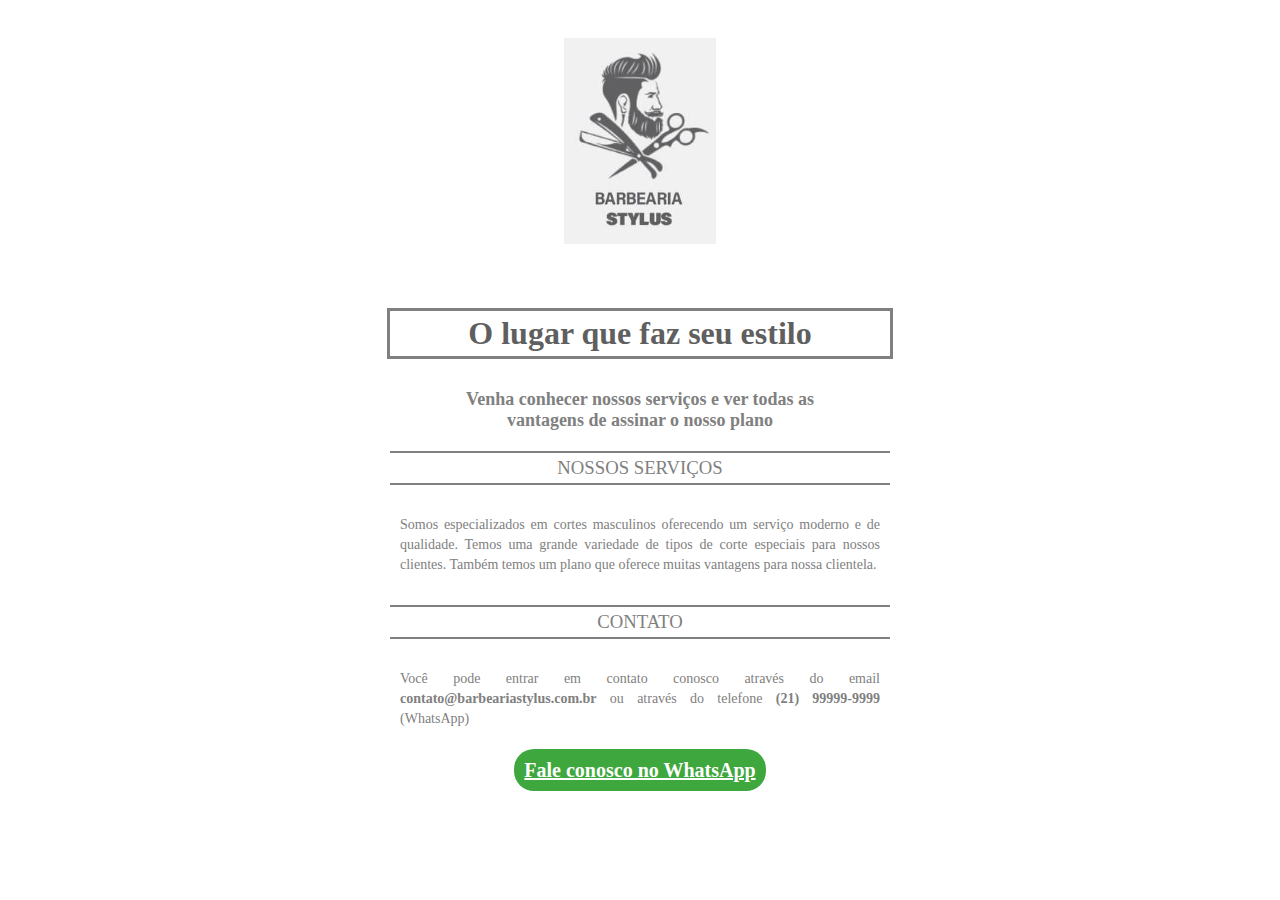
<file: Barbearia/index.html>
<!DOCTYPE html>
<html lang="pt-br">
<head>
    <meta charset="UTF-8">
    <meta name="viewport" content="width=device-width, initial-scale=1.0">
    <meta name="description" content="Venha conferir o nosso serviço">
    <link rel="stylesheet" href="css/style.css">
    <title>Barbearia Stylus</title>
</head>
<body>
    <div>
        <img src="/Barbearia/assets/logotipo.jpg" alt="barbershop" title="barbershop">
        <h1>O lugar que faz seu estilo</h1>
        <h2>Venha conhecer nossos serviços e ver todas as vantagens de assinar o nosso plano</h2>
    </div>
    <div>
        <h3>NOSSOS SERVIÇOS</h3>
        <p>Somos especializados em cortes masculinos oferecendo um serviço moderno e de qualidade. Temos uma grande variedade de tipos de corte especiais para nossos clientes. Também temos um plano que oferece muitas vantagens para nossa clientela.</p>
    </div>
    <div>
        <h3>CONTATO</h3>
        <p>Você pode entrar em contato conosco através do email <span>contato@barbeariastylus.com.br</span> ou através do telefone<span> (21) 99999-9999</span> (WhatsApp)</p>
        <a href="https://api.whatsapp.com/send?phone=999999999&text=Send20%a20%quote" target="_blank">Fale conosco no WhatsApp</a>
    </div>
</body>
</html>
</file>
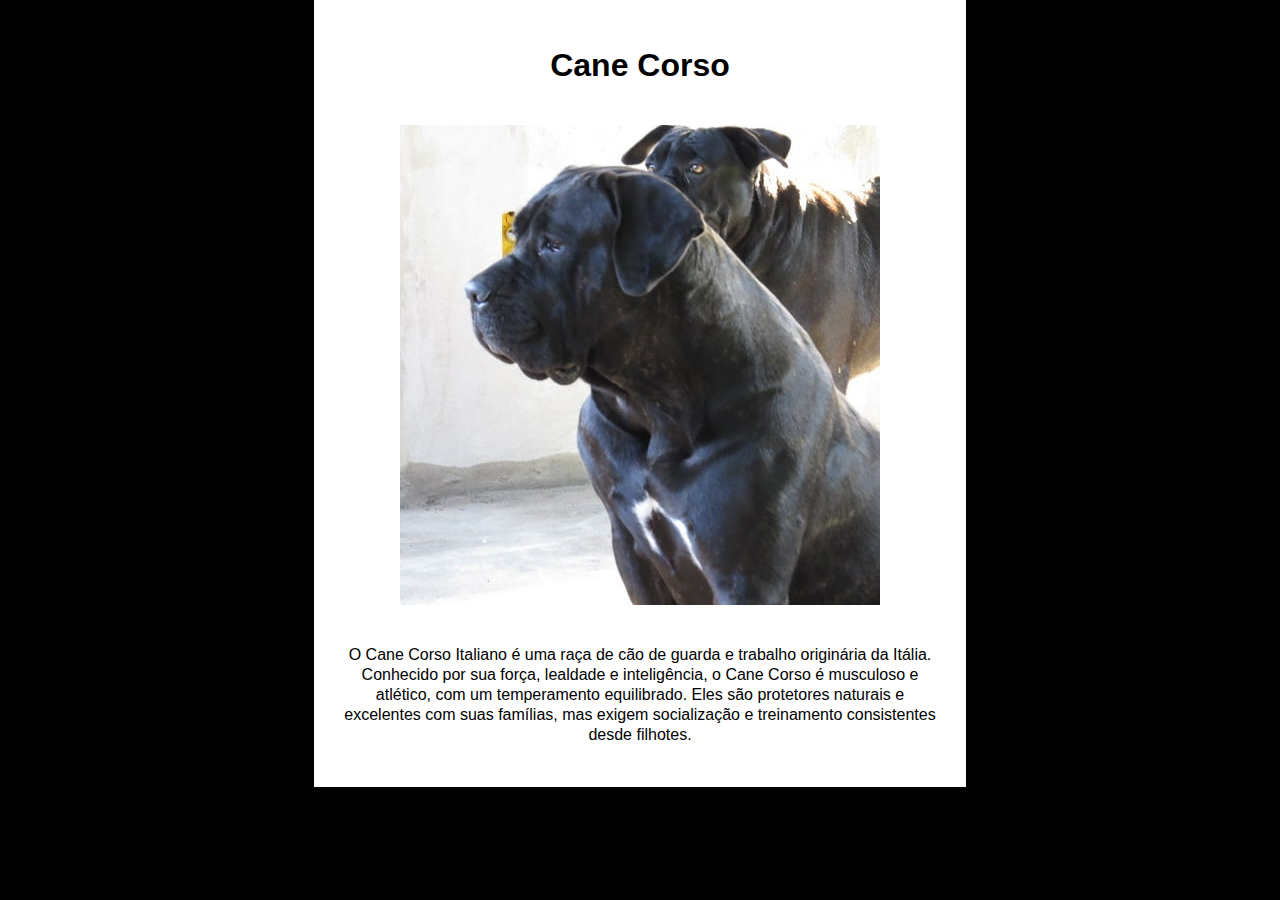
<file: Cachorro/index.html>
<!DOCTYPE html>
<html lang="br">
    <head>
        <meta charset="UTF-8">
        <meta name="viewport" content="width=device-width, initial-scale=1.0">
        <link rel="stylesheet" href="css/style.css">
        <title>Dog</title>
    </head>

    <body>
        <div>
            <h1>Cane Corso</h1>
            <img src="assets/70278676_2254402331330560_2665597553055105024_n.jpg" alt="">
            <p>O Cane Corso Italiano é uma raça de cão de guarda e trabalho originária da Itália. <br>Conhecido por sua força, lealdade e inteligência, o Cane Corso é musculoso e atlético, com um temperamento equilibrado. Eles são protetores naturais e excelentes com suas famílias, mas exigem socialização e treinamento consistentes desde filhotes.</p>
        </div>
    </body>
</html>
</file>
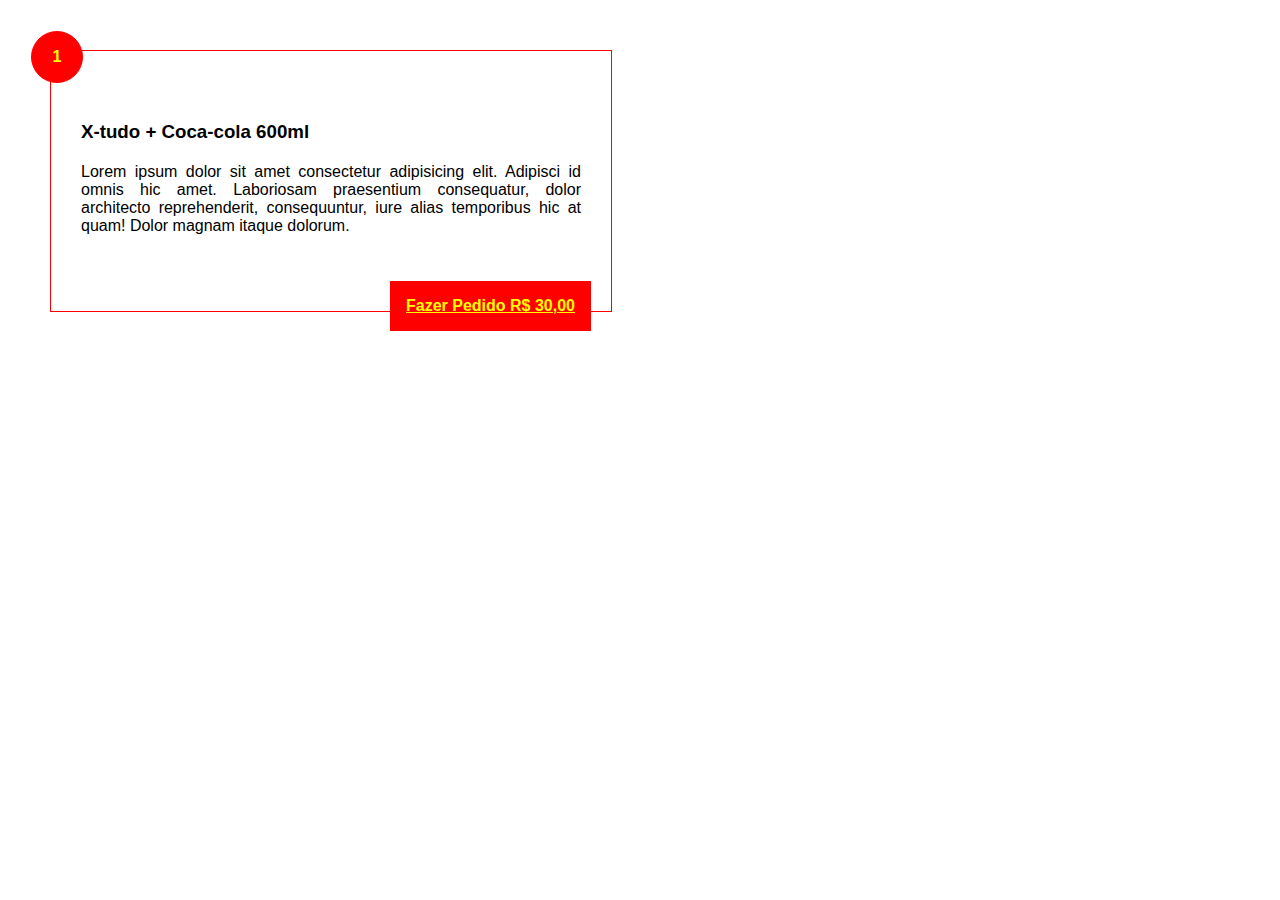
<file: Cardapio/index.html>
<!DOCTYPE html>
<html lang="en">
<head>
    <meta charset="UTF-8">
    <meta name="viewport" content="width=device-width, initial-scale=1.0">
    <link rel="stylesheet" href="css/style.css">
    <title>Document</title>
</head>
<body>
   <div class="container">
    <p class="numero">1</p>
    <h3>X-tudo + Coca-cola 600ml</h3>
    <p class="texto">Lorem ipsum dolor sit amet consectetur adipisicing elit. Adipisci id omnis hic amet. Laboriosam praesentium consequatur, dolor architecto reprehenderit, consequuntur, iure alias temporibus hic at quam! Dolor magnam itaque dolorum.</p>
    <a class="link" href="">Fazer Pedido R$ 30,00</a>
   </div> 
</body>
</html>
</file>
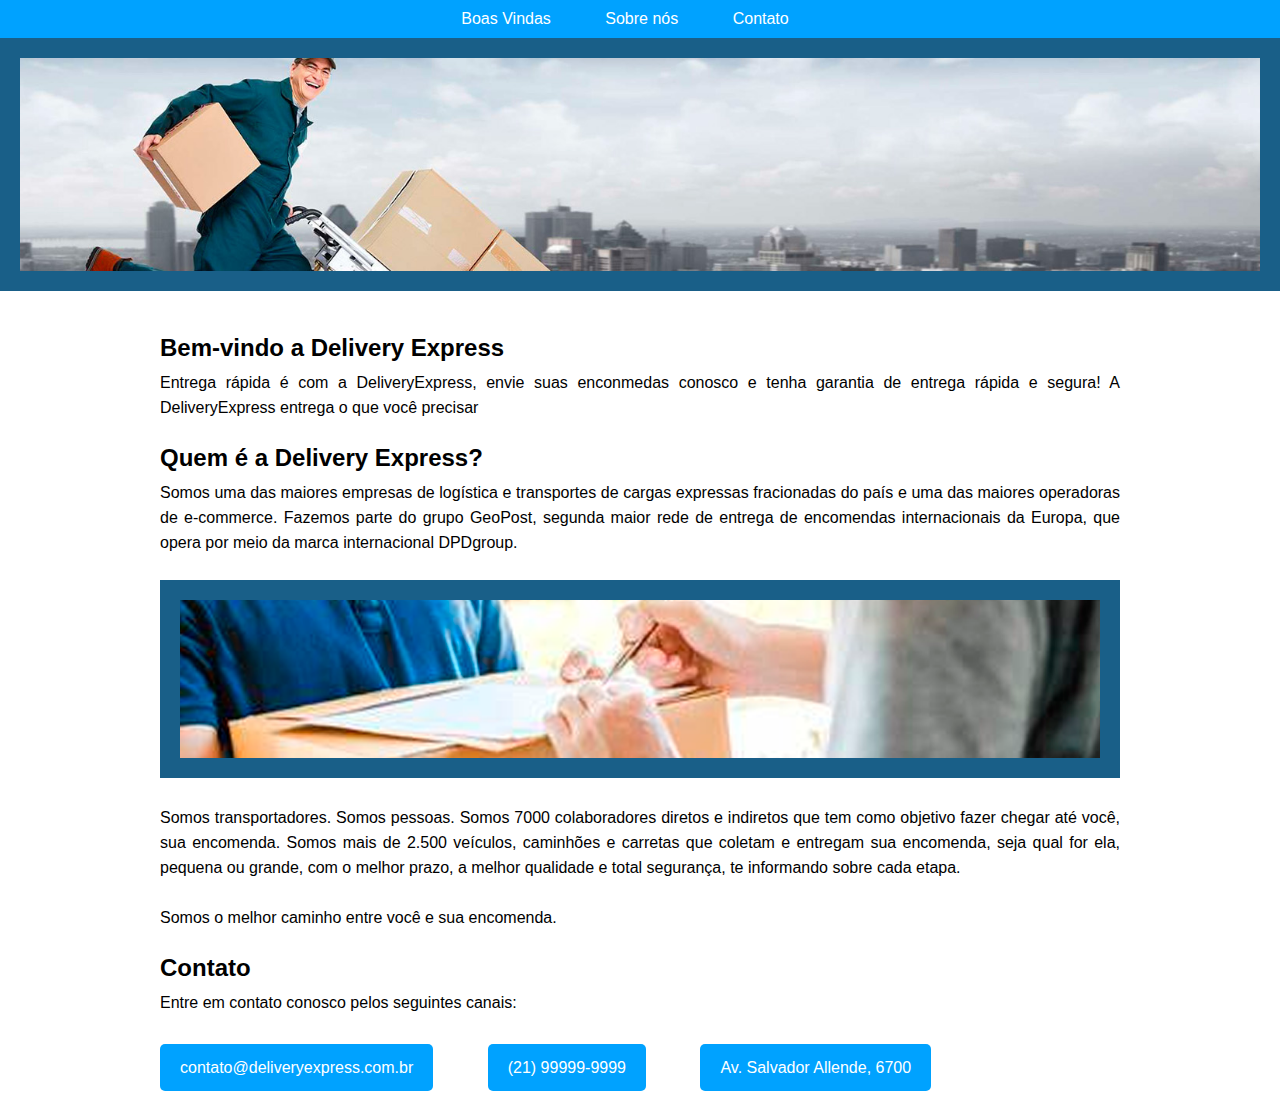
<file: Delivery/index.html>
<!DOCTYPE html>
<html lang="pt-br">

    <head>
        <meta charset="UTF-8">
        <meta name="viewport" content="width=device-width, initial-scale=1.0">
        <link rel="stylesheet" href="css/style.css">
        <title>Entregas</title>
    </head>

    <body>
        <div class="container">
            <div class="menu">
                <ul>
                    <li>
                        <a href="#boasVindas">Boas Vindas</a>
                    </li>

                    <li>
                        <a href="#sobre">Sobre nós</a>
                    </li>

                    <li>
                        <a href="#contato">Contato</a>
                    </li>
                </ul>
            </div>

            <img class="primeiraImg" src="assets/home.jpg" alt="">

            <div class="containerDois">
                <div id="boasVindas">
                    <h2>Bem-vindo a Delivery Express</h2>
                    <p>Entrega rápida é com a DeliveryExpress, envie suas enconmedas conosco e tenha garantia de entrega rápida e segura! A DeliveryExpress entrega o que você precisar</p>
                </div>

                <div id="sobre">
                    <h2>Quem é a Delivery Express?</h2>
                    <p>Somos uma das maiores empresas de logística e transportes de cargas expressas fracionadas do país e uma das maiores operadoras de e-commerce. Fazemos parte do grupo GeoPost, segunda maior rede de entrega de encomendas internacionais da Europa, que opera por meio da marca internacional DPDgroup.</p>
                    <img class="segundaImg" src="assets/1.png" alt="">
                    <p>Somos transportadores. Somos pessoas. Somos 7000 colaboradores diretos e indiretos que tem como objetivo fazer chegar até você, sua encomenda. Somos mais de 2.500 veículos, caminhões e carretas que coletam e entregam sua encomenda, seja qual for ela, pequena ou grande, com o melhor prazo, a melhor qualidade e total segurança, te informando sobre cada etapa.</p>
                    <p>Somos o melhor caminho entre você e sua encomenda.</p>
                </div>

                <div id="contato">
                    <h2>Contato</h2>
                    <p class="ultimoParagrafo">Entre em contato conosco pelos seguintes canais:</p>
                    <ul>
                        <li>
                            <a class="botao" href="mailto: contato@deliveryexpress.com.br">contato@deliveryexpress.com.br</a>
                        </li>

                        <li>
                            <a class="botao" href="tel:+5521999999999">(21) 99999-9999</a>
                        </li>

                        <li>
                            <a class="botao" href="https://www.google.com/maps/place/Transcommerce+%2FJadLog+servi%C3%A7o+de+entregas+r%C3%A1pidas/@-22.8914995,-43.6054397,11z/data=!4m9!1m2!2m1!1sjadlog!3m5!1s0x9bdce63e40dcd9:0x52cd0b9ce71973a2!8m2!3d-23.0053998!4d-43.4365075!15sCgZqYWRsb2ciA4gBAVoIIgZqYWRsb2eSAR10cmFuc3BvcnRhdGlvbl9lc2NvcnRfc2VydmljZQ">Av. Salvador Allende, 6700</a>
                        </li>
                    </ul>
                </div>
            </div>    
        </div>
    </body>
</html>
</file>
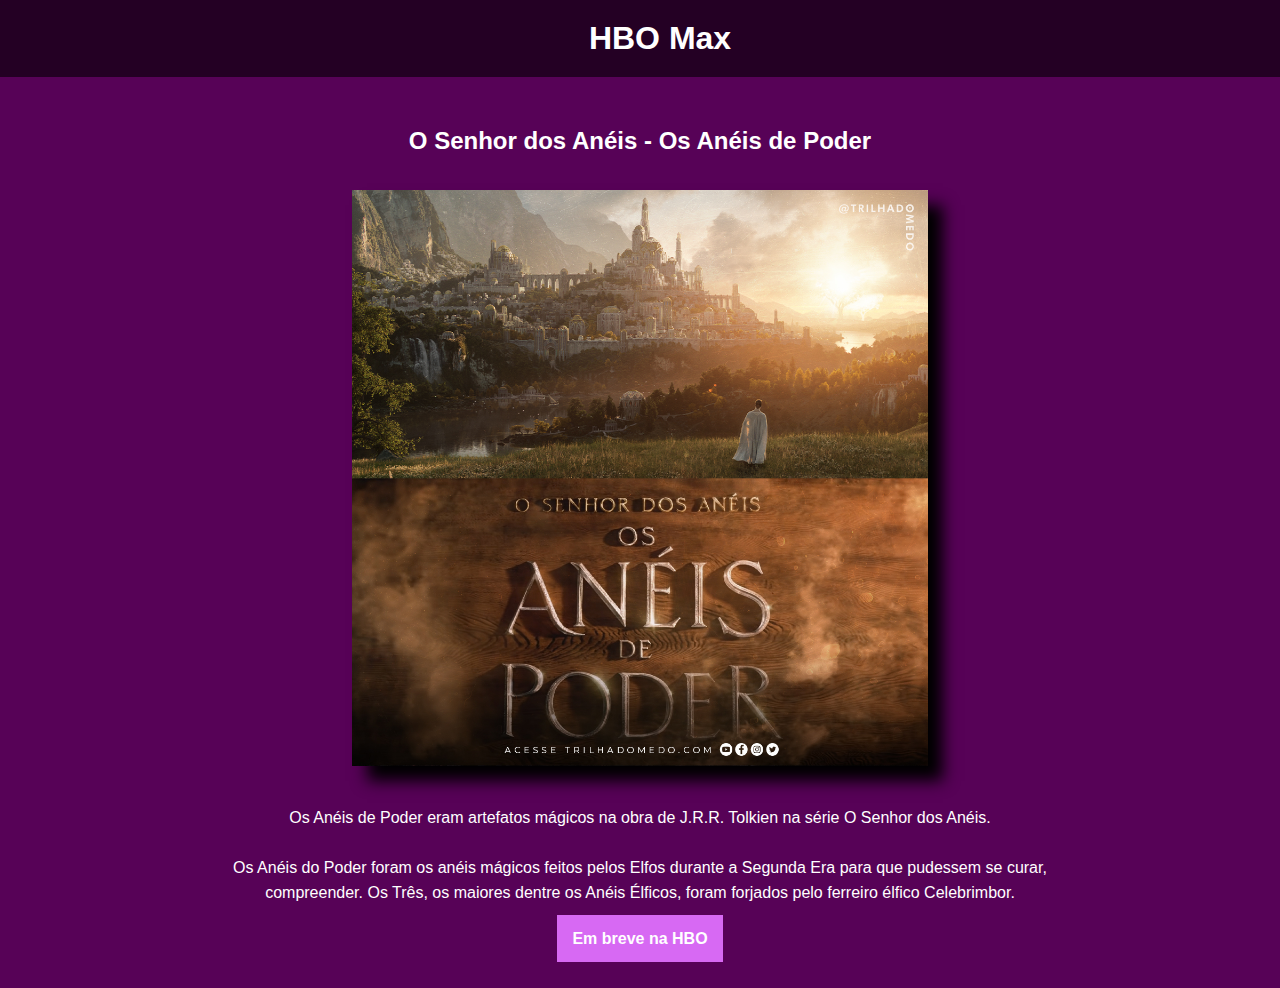
<file: Filme_Senhor_dos_Aneis/index.html>
<!DOCTYPE html>
<html lang="pt-br">
<head>
    <meta charset="UTF-8">
    <meta name="viewport" content="width=device-width, initial-scale=1.0">
    <link rel="stylesheet" href="css/style.css">
    <title>Filme: Senhor dos Anéis</title>
    <meta name="description" content="Página sobre o filme O Senhor dos Anéis - Os Anéis de Poder, disponível em breve na HBO Max.">
    <meta name="keywords" content="Senhor dos Anéis, Anéis de Poder, HBO Max, filme, J.R.R. Tolkien">
</head>
<body>
    <div class="container">
        <header>
            <h1>HBO Max</h1>
        </header>
        <div class="conteudo">
            <h2>O Senhor dos Anéis - Os Anéis de Poder</h2>
            <img src="assets/capa.jpg" alt="Capa do filme O Senhor dos Anéis - Os Anéis de Poder">
            <p>Os Anéis de Poder eram artefatos mágicos na obra de J.R.R. Tolkien na série O Senhor dos Anéis.</p>
            <p>Os Anéis do Poder foram os anéis mágicos feitos pelos Elfos durante a Segunda Era para que pudessem se curar, 
            <br>compreender. Os Três, os maiores dentre os Anéis Élficos, foram forjados pelo ferreiro élfico Celebrimbor.</p>
            <span>Em breve na HBO</span>
        </div>
    </div>
</body>
</html>
</file>
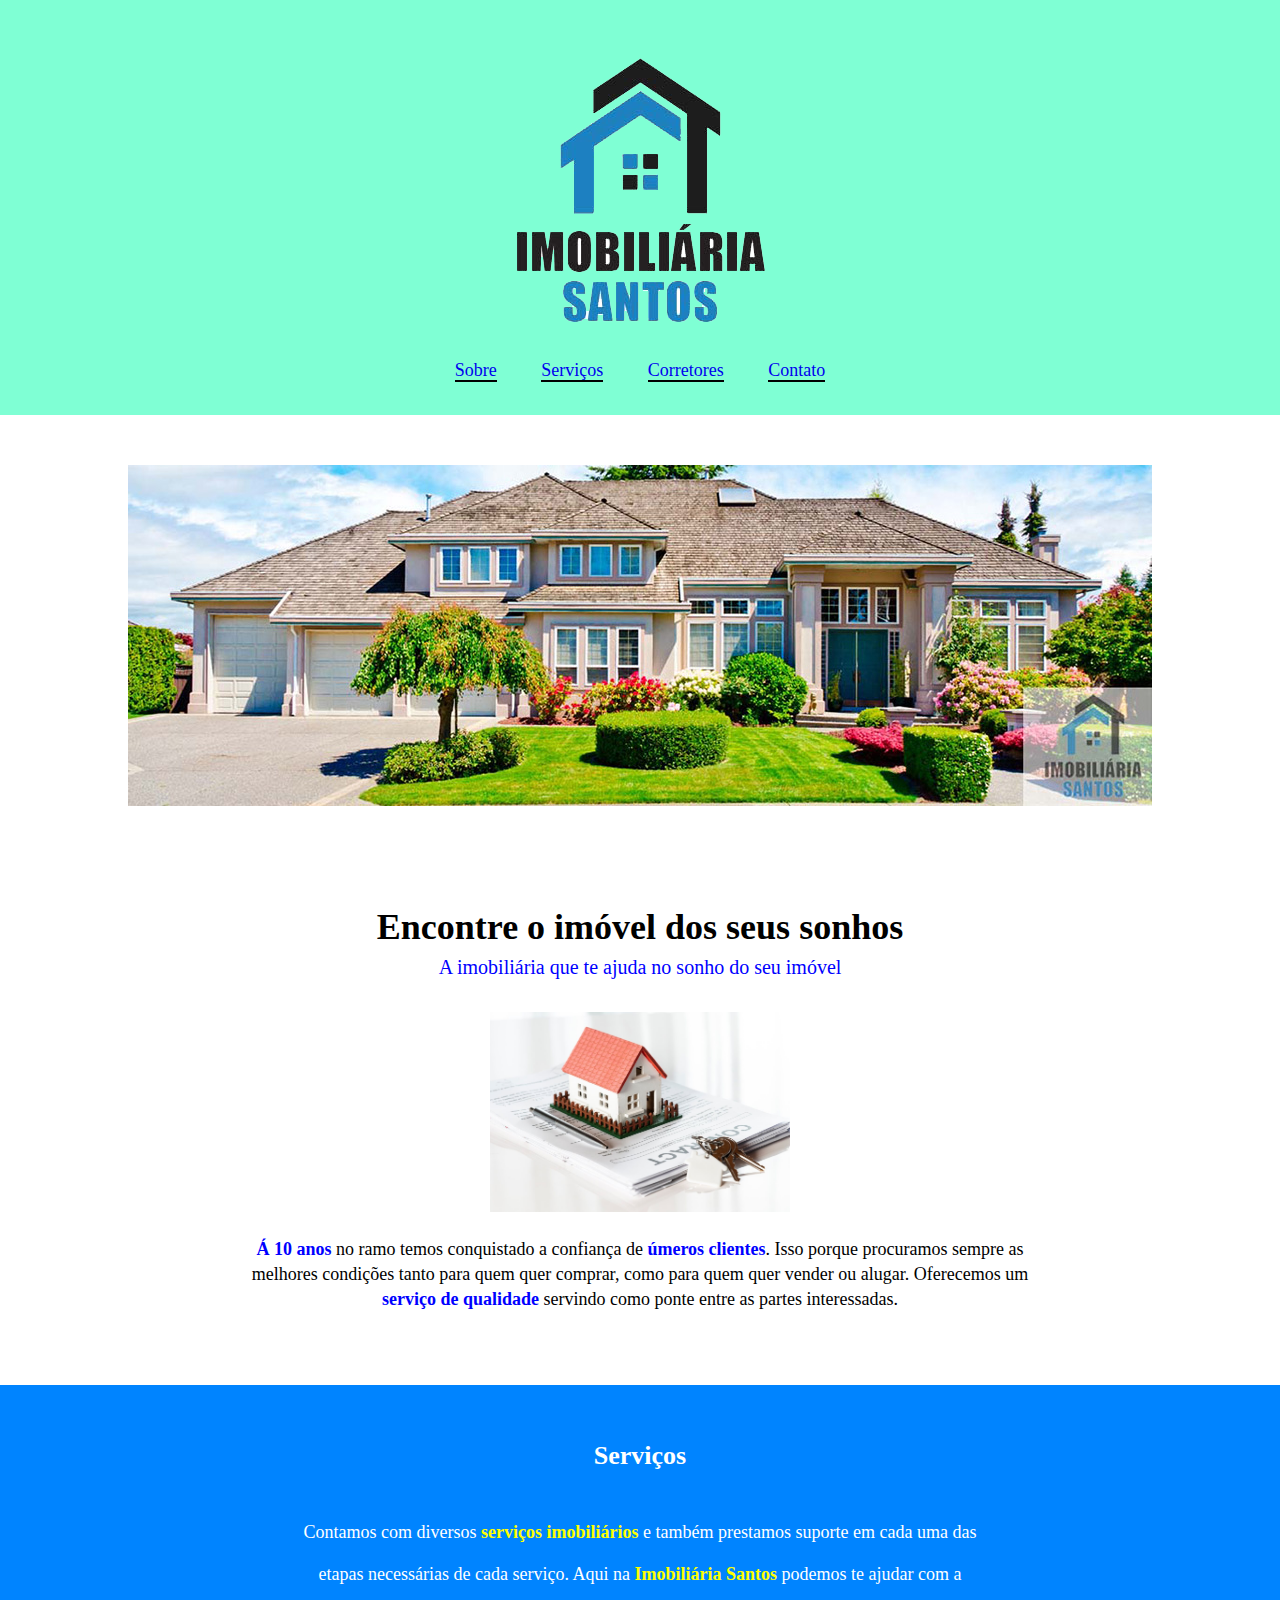
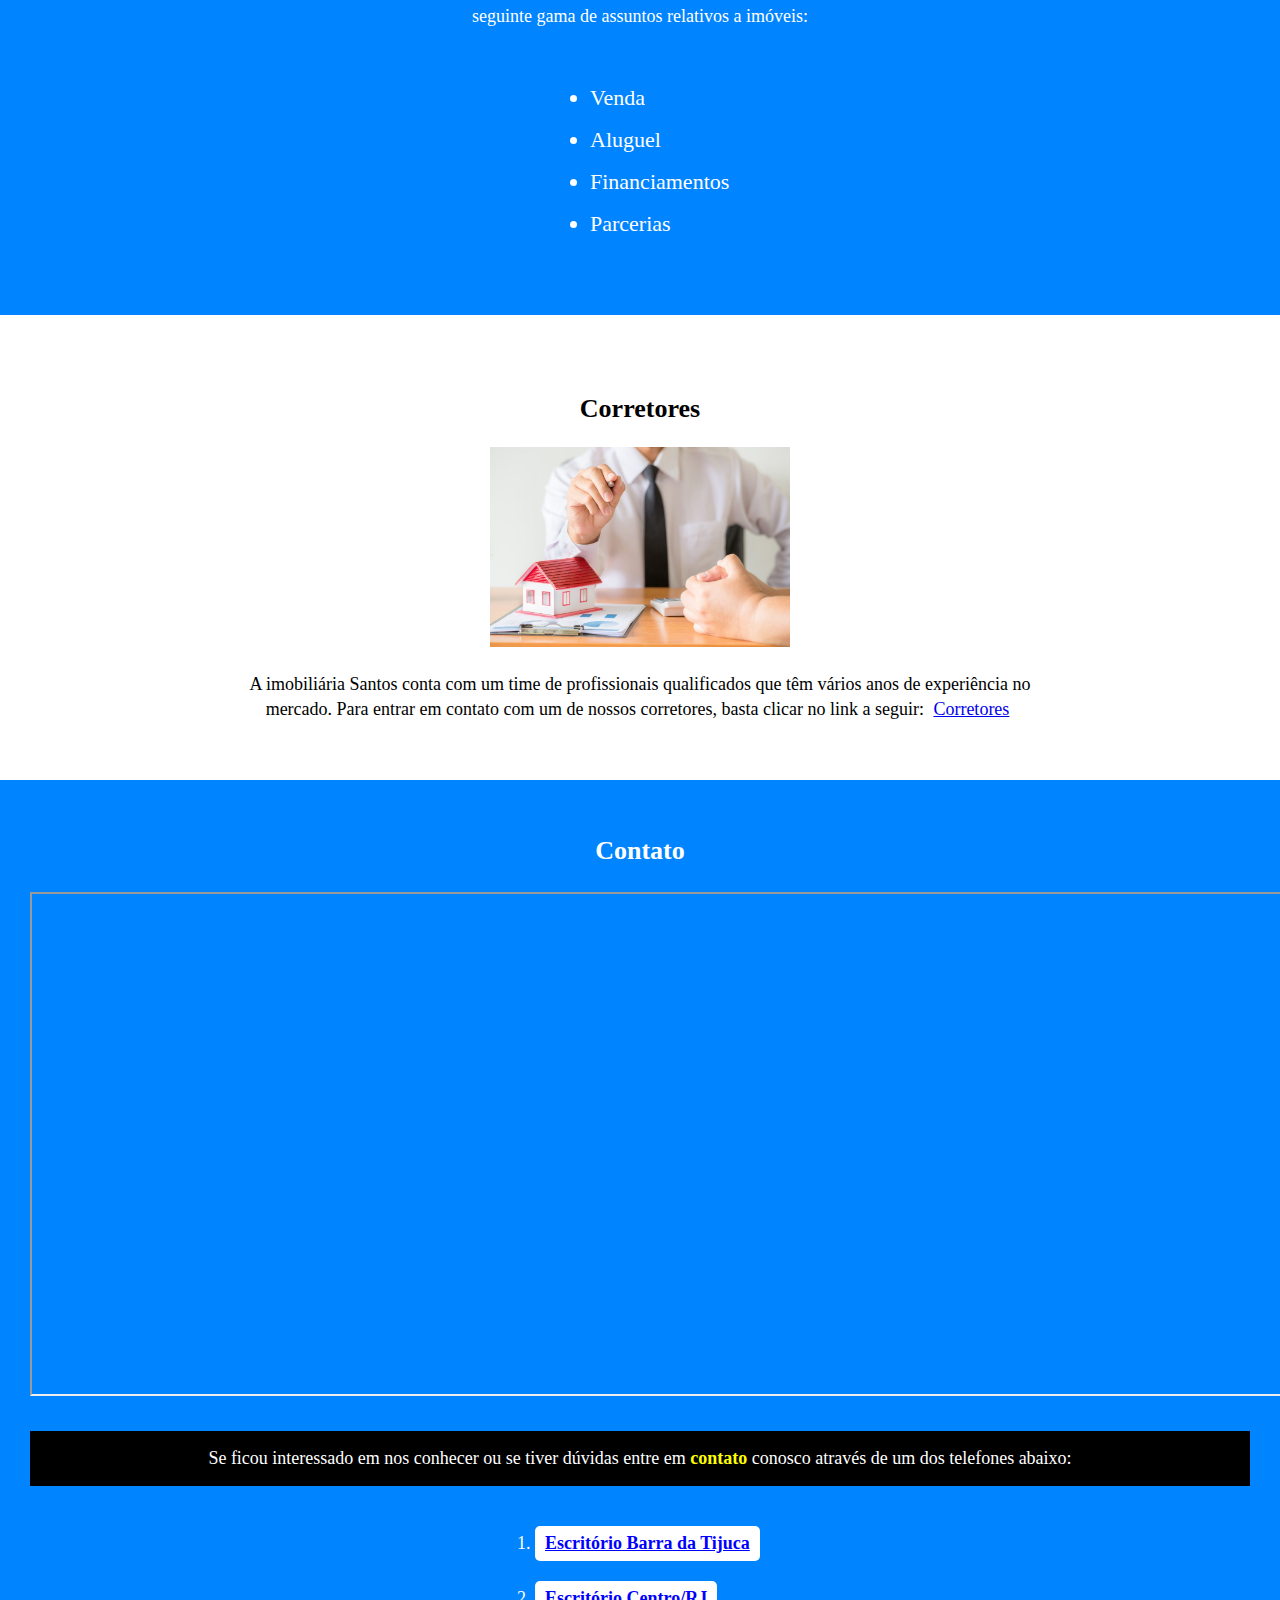
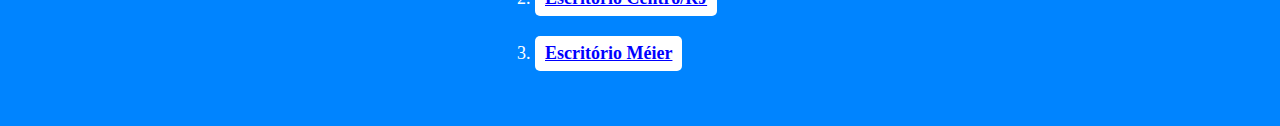
<file: Imobiliaria/index.html>
<!DOCTYPE html>
<html lang="pt-br">
<head>
    <meta charset="UTF-8">
    <meta name="viewport" content="width=device-width, initial-scale=1.0">
    <meta name="description" content="A imobiliária que ajuda a conquistar seu sonho da casa nova">
    <link rel="stylesheet" content="text/css" href="css/style.css">
    <title>Imobiliária Santos</title>
</head>
<body>
    <div class="inicio">
        <img src="assets/logo.png" alt="logo" title="logo">
        <p class="pInicio">
            <a class="aInicio" href="#apresentação">Sobre</a> 
            <a class="aInicio" href="#serviços">Serviços</a> 
            <a class="aInicio" href="#corretores">Corretores</a> 
            <a class="aInicio" href="#contato">Contato</a>
        </p>
    </div>

    <div class="banner">
        <img src="assets/banner.jpg" alt="banner" title="banner">
    </div>

    <div id="apresentação" class="apresentação">
        <h1>
            Encontre o imóvel dos seus sonhos
        </h1>
        <h2>
            A imobiliária que te ajuda no sonho do seu imóvel
        </h2>
        <img class="imgApresentação" src="assets/imovel-assinatura.jpg" alt="imovel-assinatura" title="imovel-assinatura">
        <p>
            <span class="azul">Á 10 anos</span> no ramo temos conquistado a confiança de <span class="azul">úmeros clientes</span>. Isso porque procuramos sempre as melhores condições tanto para quem quer comprar, como para quem quer vender ou alugar. Oferecemos um <span class="azul">serviço de qualidade</span> servindo como ponte entre as partes interessadas.
        </p>
    </div>
    
    <div id="serviços" class="serviços">
        <h3>
            Serviços
        </h3>
        <p class="pServiços">
            Contamos com diversos <span class="amarelo">serviços imobiliários</span> e também prestamos suporte em cada uma das etapas necessárias de cada serviço. Aqui na <span class="amarelo">Imobiliária Santos</span> podemos te ajudar com a seguinte gama de assuntos relativos a imóveis:
        </p>
        <ul class="ulServiços">
            <li>Venda</li>
            <li>Aluguel</li>
            <li>Financiamentos</li>
            <li>Parcerias</li>
        </ul>
    </div>

    <div id="corretores" class="corretores">
        <h3>
            Corretores
        </h3>
        <img class="imgCorretores" src="assets/corretores.jpg" alt="corretores" title="corretores">
        <p>
            A <span class="">imobiliária Santos</span> conta com um time de profissionais qualificados que têm vários anos de experiência no mercado. Para entrar em contato com um de nossos corretores, basta clicar no link a seguir: <a class="aCorretores" href="mailto:corretores@gmail.com">Corretores</a>
        </p>
    </div>

    <div id="contato" class="contato">
        <h3>
            Contato
        </h3>
        <iframe src="https://www.google.com/maps/embed?pb=!1m18!1m12!1m3!1d7346.254844548052!2d-43.364712467659004!3d-22.98234139602229!2m3!1f0!2f0!3f0!3m2!1i1024!2i768!4f13.1!3m3!1m2!1s0x9bda2ed54ec2e1%3A0x4431d262cad1d163!2sAv.%20Ayrton%20Senna%2C%203000%20-%20Barra%20da%20Tijuca%2C%20Rio%20de%20Janeiro%20-%20RJ%2C%2022775-904!5e0!3m2!1spt-BR!2sbr!4v1642532754862!5m2!1spt-BR!2sbr">
        </iframe>
    
        <p class="pContato">
            Se ficou interessado em nos conhecer ou se tiver dúvidas entre em <span class="amarelo">contato</span> conosco através de um dos telefones abaixo:
        </p>
        <ol class="olContato">
            <li><a class="aContato" href="tel:+55219999-9999">Escritório Barra da Tijuca</a></li>
            <li><a class="aContato" href="tel:+55219999-9999">Escritório Centro/RJ</a></li>
            <li><a class="aContato" href="tel:+55219999-9999">Escritório Méier</a></li>
        </ol>
    </div>
</body>
</html>
</file>
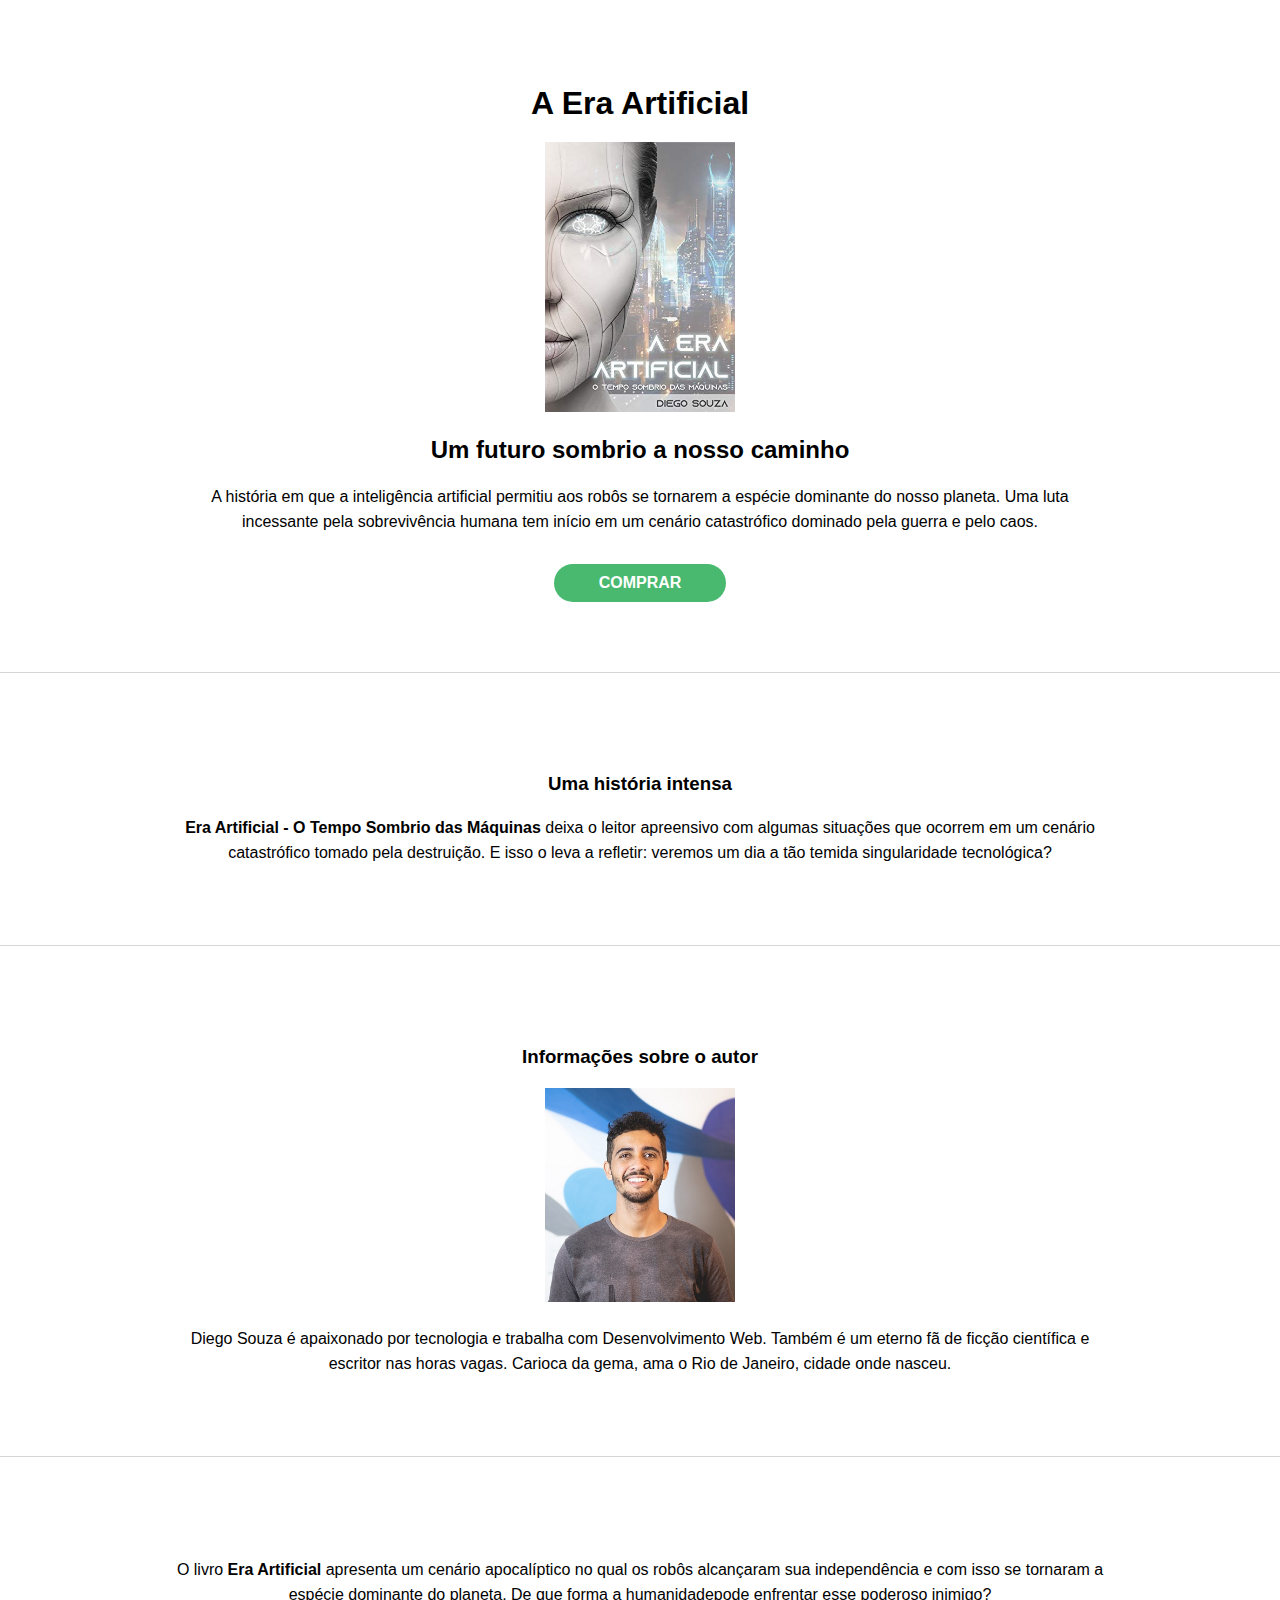
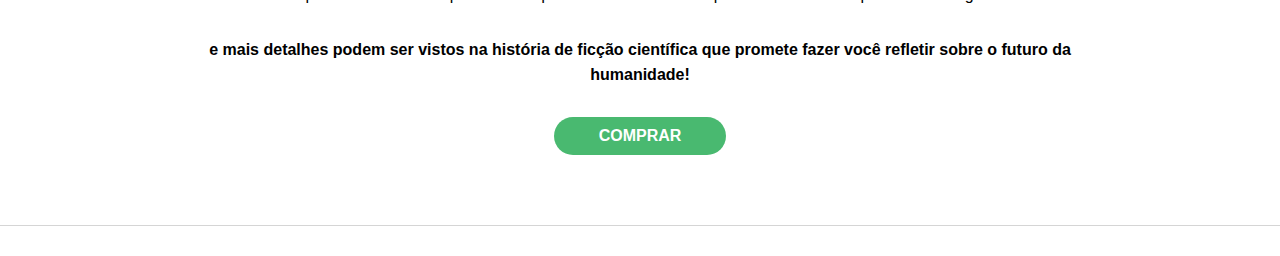
<file: Livro_A_Era_Artificial/index.html>
<!DOCTYPE html>
<html lang="pt-br">
    <head>
        <meta charset="UTF-8">
        <meta name="viewport" content="width=device-width, initial-scale=1.0">
        <link rel="stylesheet" href="Css/style.css">
        <title>Livro: A Era Artificial</title>
    </head>

    <body>
        <div>
            <h1>A Era Artificial</h1>
            <img src="assets/capa-livro.jpg" alt="">
            <h2>Um futuro sombrio a nosso caminho</h2>
            <p>A história em que a inteligência artificial permitiu aos robôs se tornarem a espécie dominante do nosso planeta. Uma luta incessante pela sobrevivência humana tem início em um cenário catastrófico dominado pela guerra e pelo caos.</p>
            <a href="https://amzn.to/3bXy1g9" target="_blank">COMPRAR</a>
        </div>

        <div>
           <h3>Uma história intensa</h3>
           <p>
                <span>Era Artificial - O Tempo Sombrio das Máquinas</span> deixa o leitor apreensivo com algumas situações que ocorrem em um cenário catastrófico tomado pela destruição. E isso o leva a refletir: veremos um dia a tão temida singularidade tecnológica?
            </p> 
        </div>

        <div>
           <h3>Informações sobre o autor</h3>
           <img src="assets/autor.jpg" alt="">
           <p>
                Diego Souza é apaixonado por tecnologia e trabalha com Desenvolvimento Web. Também é um eterno fã de ficção científica e escritor nas horas vagas. Carioca da gema, ama o Rio de Janeiro, cidade onde nasceu.
            </p> 
        </div>

        <div>
            <p>
                O livro <span>Era Artificial</span> apresenta um cenário apocalíptico no qual os robôs alcançaram sua independência e com isso se tornaram a espécie dominante do planeta. De que forma a humanidadepode enfrentar esse poderoso inimigo?
            </p>
            <p>
                <span> e mais detalhes podem ser vistos na história de ficção científica que promete fazer você refletir sobre o futuro da humanidade!</span>
            </p>

            <a href="https://amzn.to/3bXy1g9" target="_blank">COMPRAR</a>
        </div>
    </body>
</html>
</file>
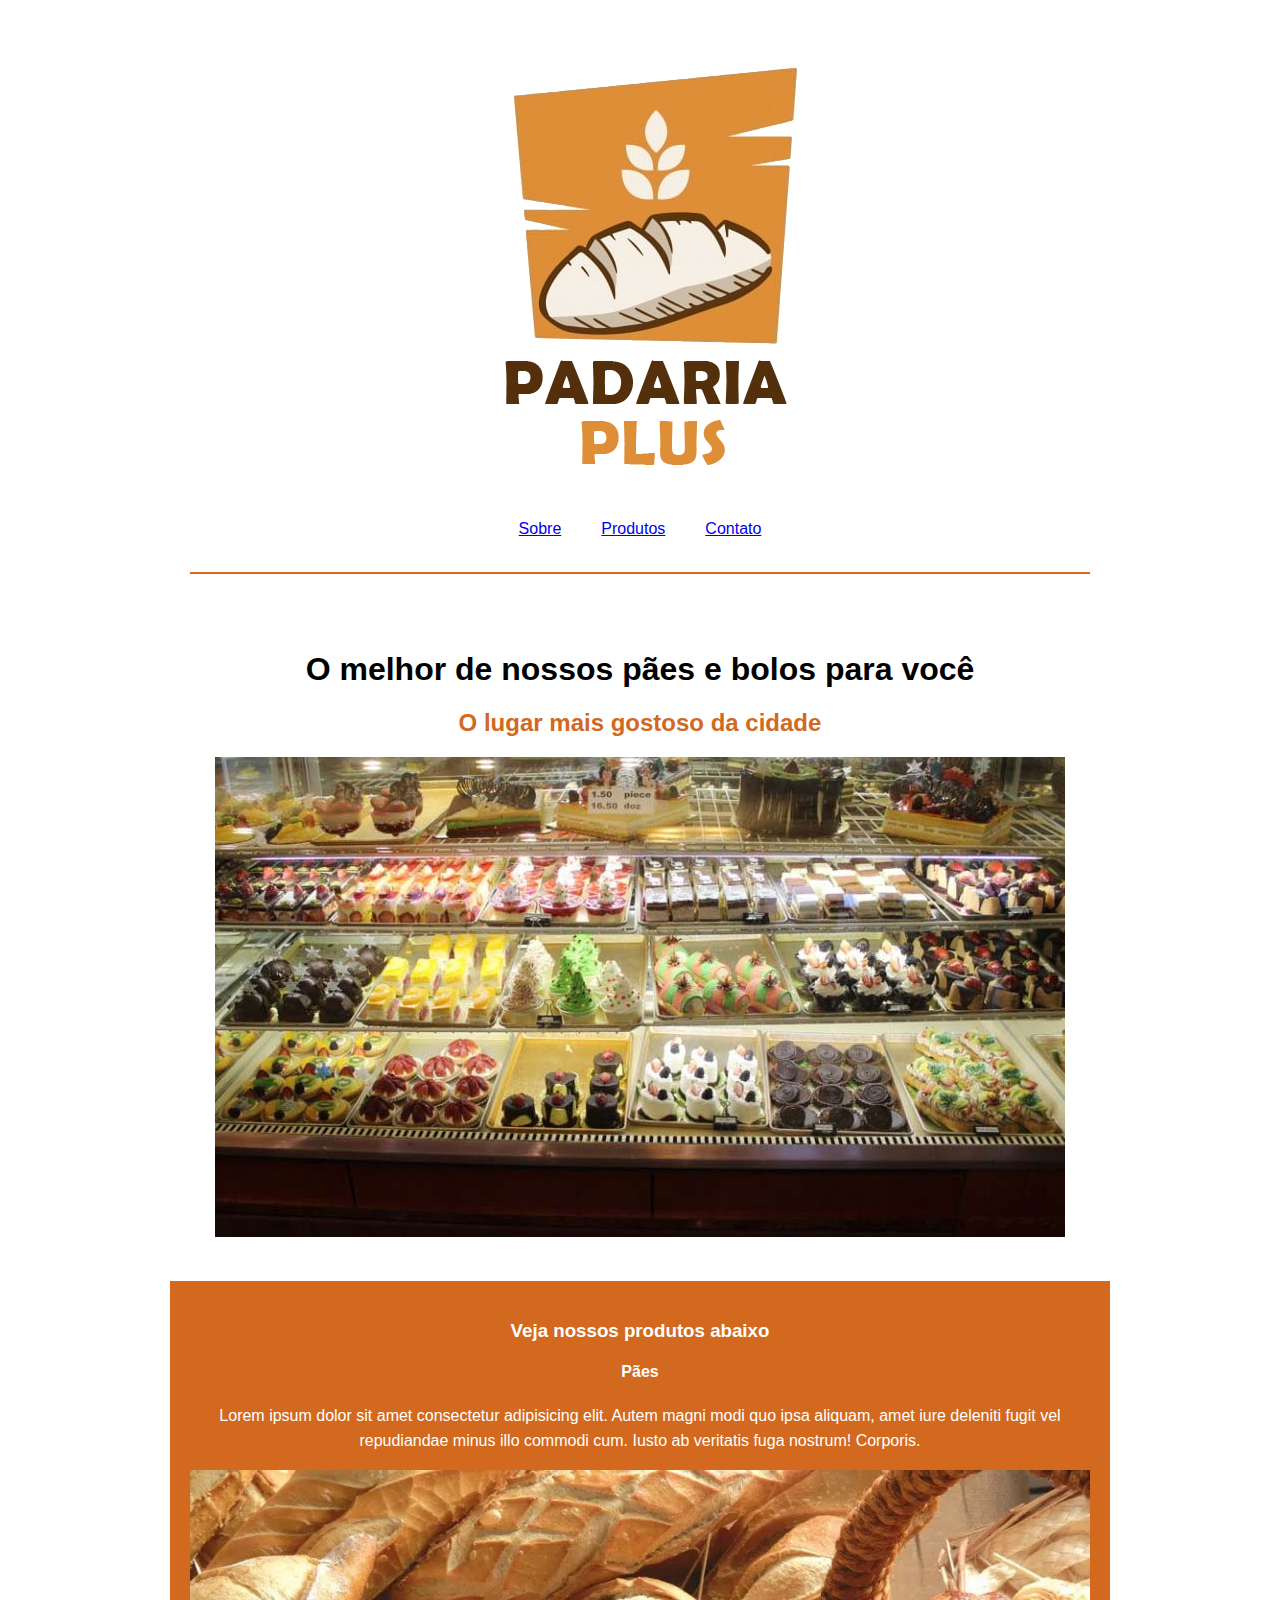
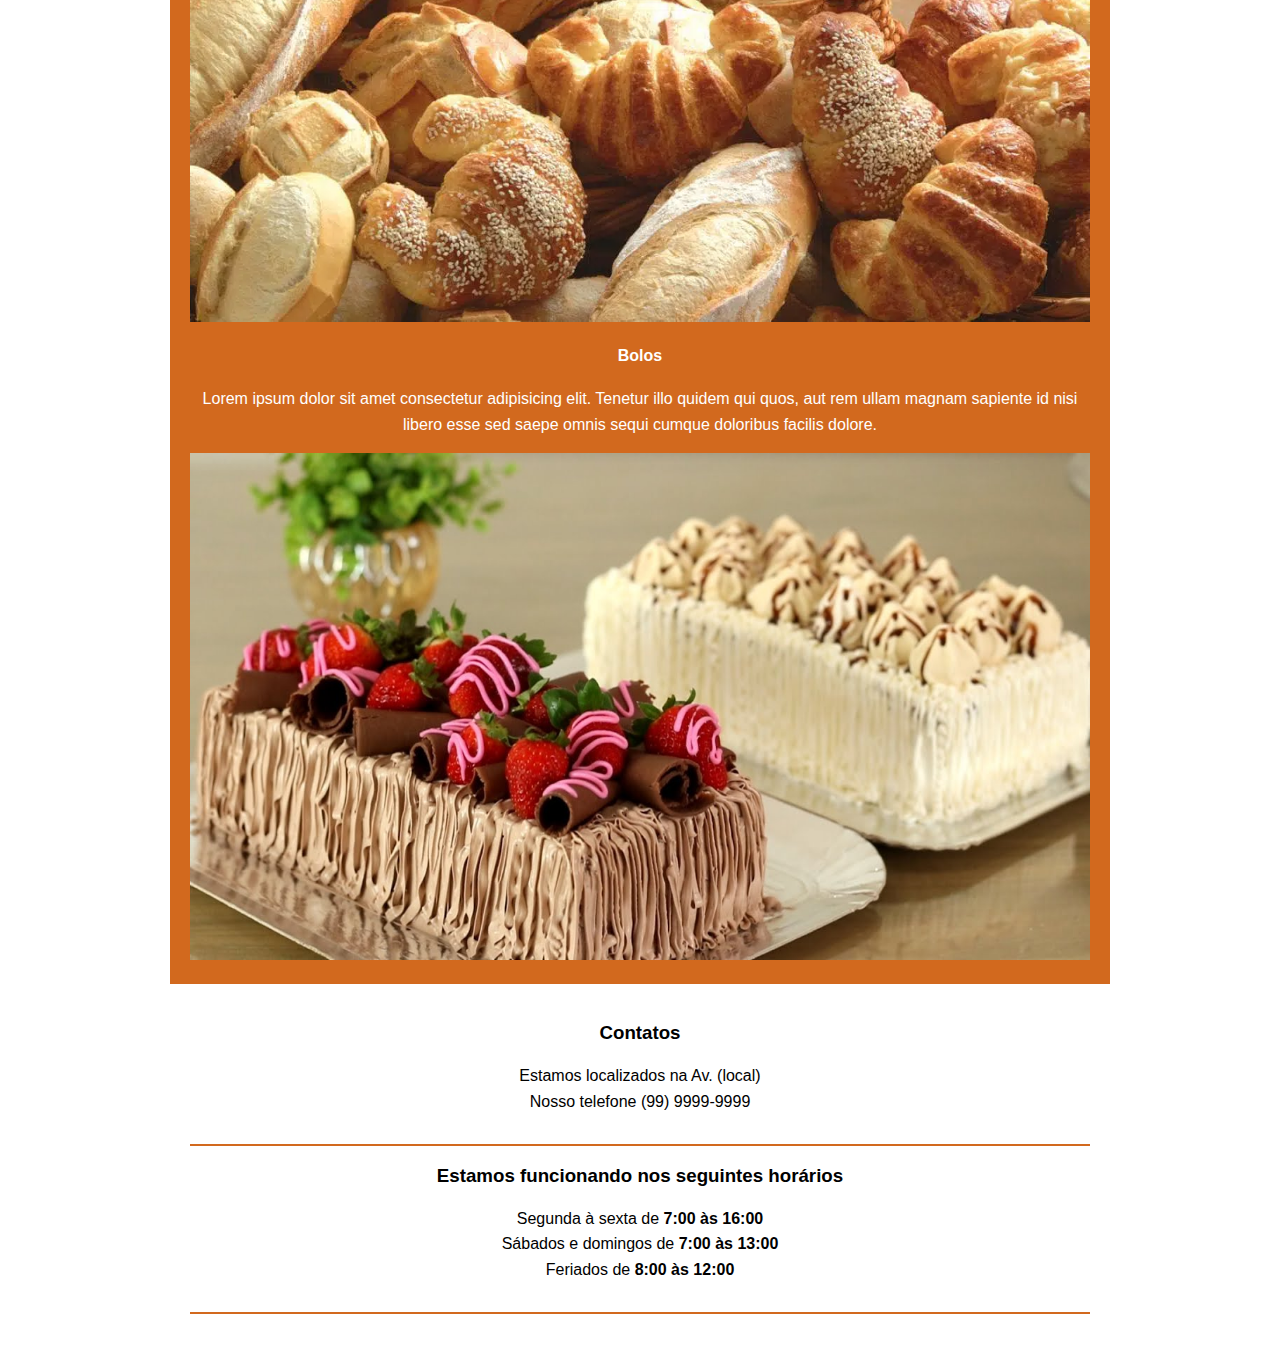
<file: Padaria/index.html>
<!DOCTYPE html>
<html lang="pt-br">
<head>
    <meta charset="UTF-8">
    <meta name="viewport" content="width=device-width, initial-scale=1.0">
    <link rel="stylesheet" href="css/style.css"> <!-- Corrigido para rel="stylesheet" -->
    <title>Padaria</title>
</head>
<body>
    <div>
        <img src="assets/logo.png" alt="logo da padaria">
        <ul class="menu">
            <li><a href="#sobre">Sobre</a></li>
            <li><a href="#produtos">Produtos</a></li>
            <li><a href="#contatos">Contato</a></li>
        </ul>
    </div>

    <div id="sobre" class="ajuste">
        <h1>O melhor de nossos pães e bolos para você</h1>
        <h2>O lugar mais gostoso da cidade</h2>
        <img src="assets/produtos-padaria.jpg" alt="produtos da padaria">
    </div>

    <div id="produtos" class="ajuste">
        <h3>Veja nossos produtos abaixo</h3>
        <h4>Pães</h4>
        <p>Lorem ipsum dolor sit amet consectetur adipisicing elit. Autem magni modi quo ipsa aliquam, amet iure deleniti fugit vel repudiandae minus illo commodi cum. Iusto ab veritatis fuga nostrum! Corporis.</p>
        <img src="assets/paes.jpg" alt="pães">

        <h4>Bolos</h4>
        <p>Lorem ipsum dolor sit amet consectetur adipisicing elit. Tenetur illo quidem qui quos, aut rem ullam magnam sapiente id nisi libero esse sed saepe omnis sequi cumque doloribus facilis dolore.</p>
        <img src="assets/bolos.jpg" alt="bolo">
    </div>

    <div id="contatos">
        <h3>Contatos</h3>
        <ul> 
            <li>Estamos localizados na Av. (local)</li>
            <li>Nosso telefone (99) 9999-9999</li>
        </ul>

        <h3>Estamos funcionando nos seguintes horários</h3>
        <ul>
            <li>Segunda à sexta de <span>7:00 às 16:00</span></li> 
            <li>Sábados e domingos de <span>7:00 às 13:00</span></li> 
            <li>Feriados de <span>8:00 às 12:00</span></li> 
        </ul>
    </div>
</body>
</html>
</file>
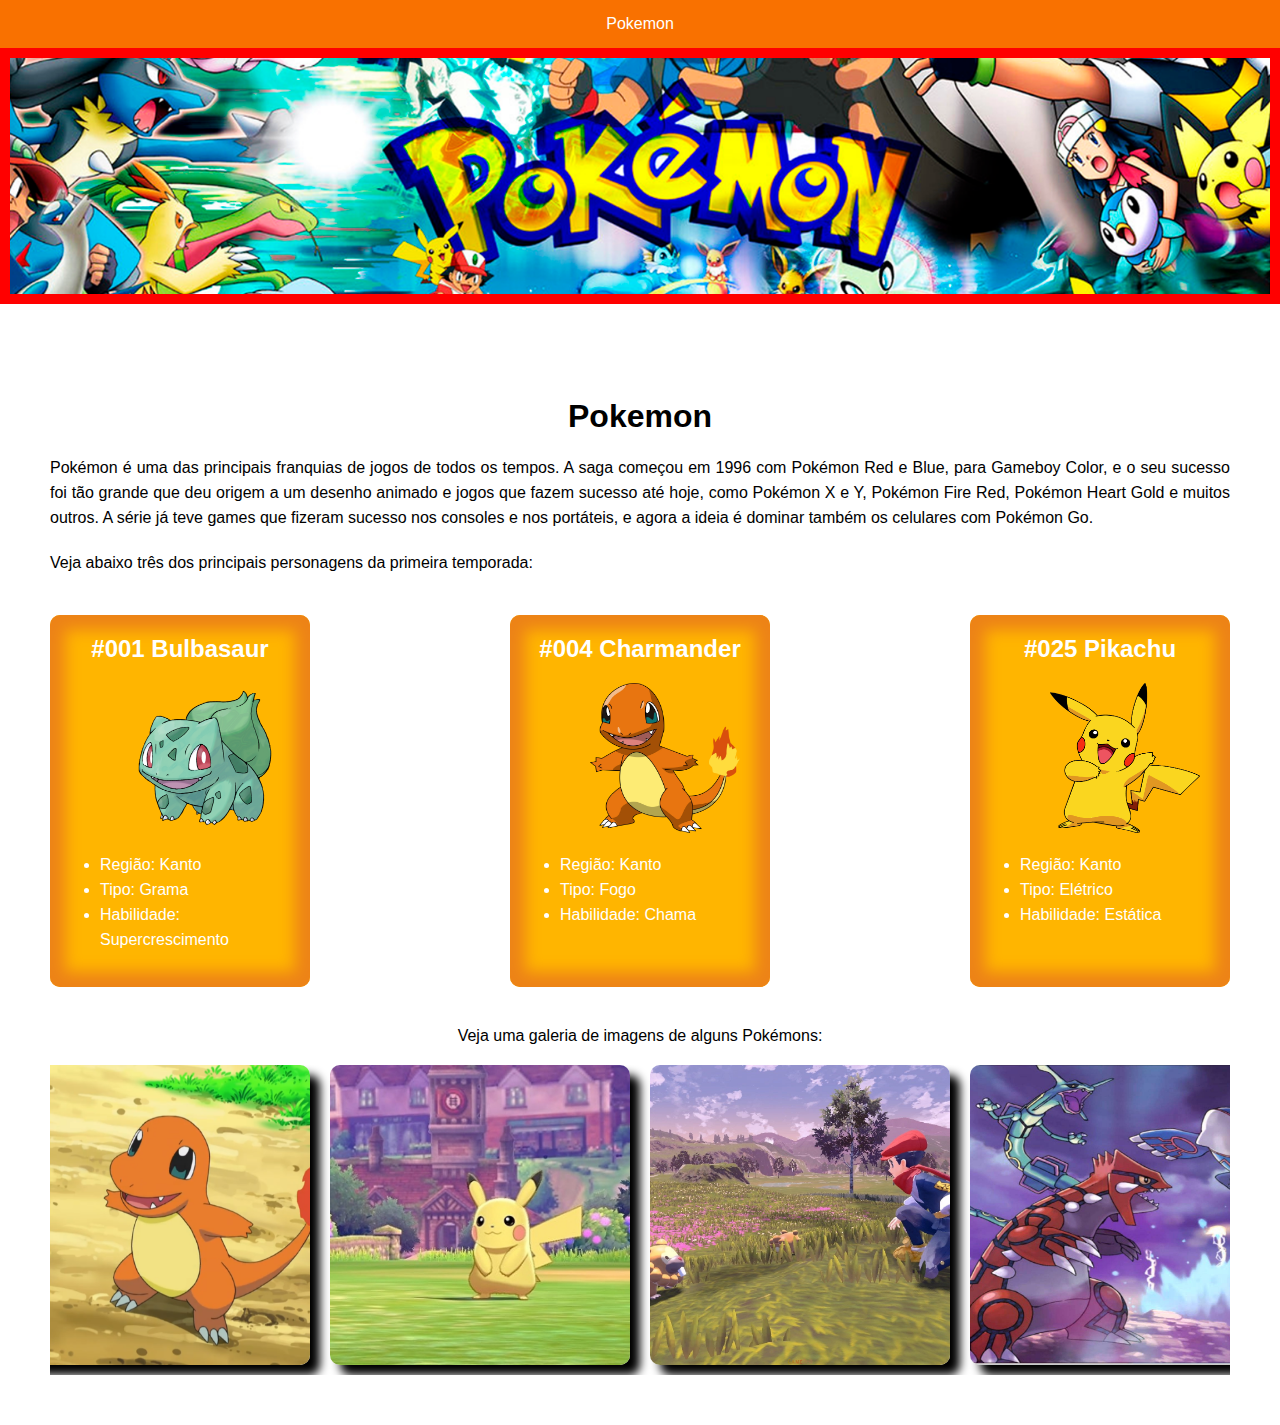
<file: Pokemon/index.html>
<!DOCTYPE html>
<html lang="pt-br">
<head>
    <meta charset="UTF-8">
    <meta name="viewport" content="width=device-width, initial-scale=1.0">
    <link rel="stylesheet" href="css/style.css">
    <title>Pokemon</title>
</head>
<body>
    <p class="containerP">Pokemon</p>
    <img class="capa" src="assets/capa.png" alt="">
    <div class="container">
        <h1>Pokemon</h1>
        <div class="inicio">
            <p class="inicioP">Pokémon é uma das principais franquias de jogos de todos os tempos. A saga começou em 1996 com Pokémon Red e Blue, para Gameboy Color, e o seu sucesso foi tão grande que deu origem a um desenho animado e jogos que fazem sucesso até hoje, como Pokémon X e Y, Pokémon Fire Red, Pokémon Heart Gold e muitos outros. A série já teve games que fizeram sucesso nos consoles e nos portáteis, e agora a ideia é dominar também os celulares com Pokémon Go.</p>
            <p class="inicioP">Veja abaixo três dos principais personagens da primeira temporada:</p>
        </div>

        <div class="alinhamentoCards">
            <div class="cards">
                <h2 class="cardCorTexto">#001 Bulbasaur</h2>
                <img class="imgCards" src="assets/Bulbasaur.png" alt="Bulbasaur">
                <ul class="cardCorTexto">
                    <li>Região: Kanto</li>
                    <li>Tipo: Grama</li>
                    <li>Habilidade: Supercrescimento</li>
                </ul>
            </div>

            <div class="cards">
                <h2 class="cardCorTexto">#004 Charmander</h2>
                <img class="imgCards" src="assets/Charmander.png" alt="Charmander">
                <ul class="cardCorTexto">
                    <li>Região: Kanto</li>
                    <li>Tipo: Fogo</li>
                    <li>Habilidade: Chama</li>
                </ul>
            </div>

            <div class="cards">
                <h2 class="cardCorTexto">#025 Pikachu</h2>
                <img class="imgCards" src="assets/pikachu.png" alt="Pikachu">
                <ul class="cardCorTexto">
                    <li>Região: Kanto</li>
                    <li>Tipo: Elétrico</li>
                    <li>Habilidade: Estática</li>
                </ul>
            </div>
        </div>

        <p class="finalP">Veja uma galeria de imagens de alguns Pokémons:</p>
        <div class="final">
            <img class="imgFinal" src="assets/bulbassaur-image.jpg" alt="Bulbassaur">
            <img class="imgFinal" src="assets/charmander-image.png" alt="Charmander">
            <img class="imgFinal" src="assets/pikachu-image.jpg" alt="Pikachu">
            <img class="imgFinal" src="assets/arceus-image.jpg" alt="Arceus">
            <img class="imgFinal" src="assets/emerald-image.jpg" alt="Emerald">
            <img class="imgFinal" src="assets/piplup-image.jpg" alt="Piplup">
        </div>
    </div>
</body>
</html>
</file>
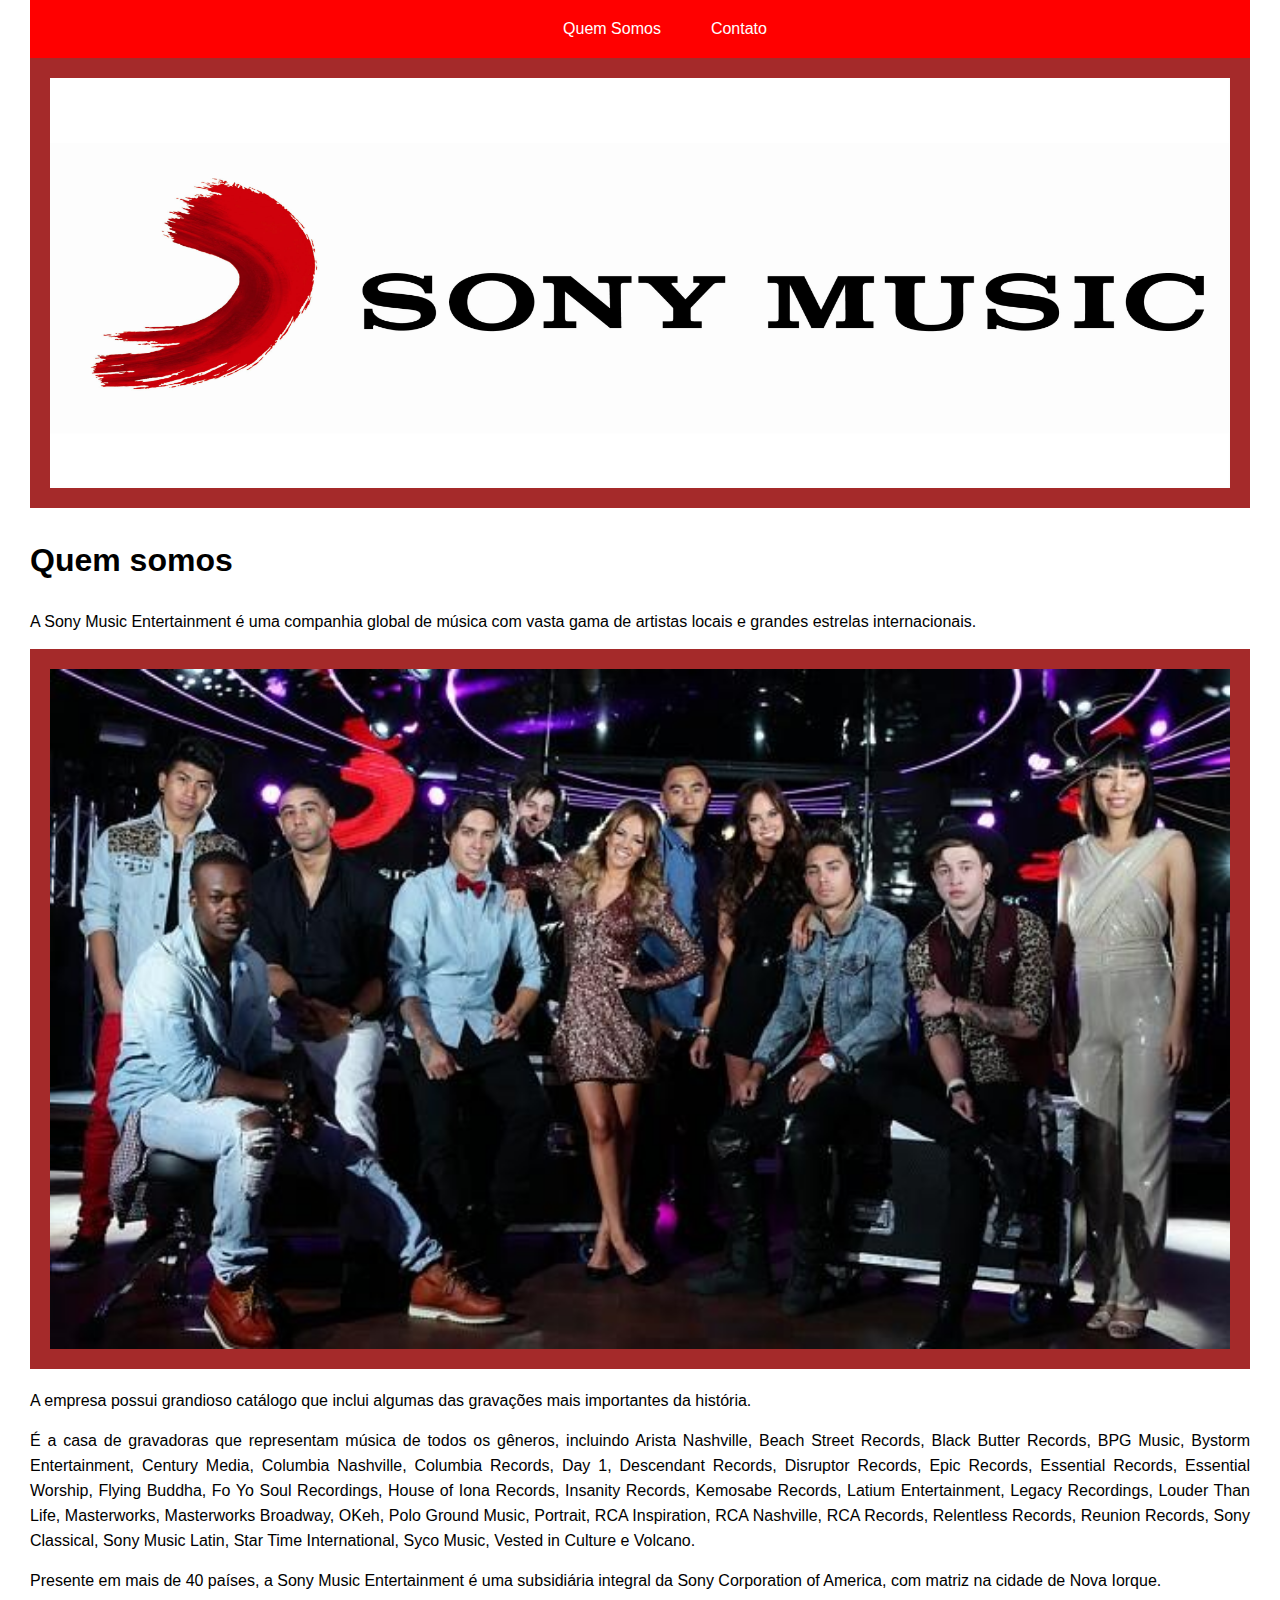
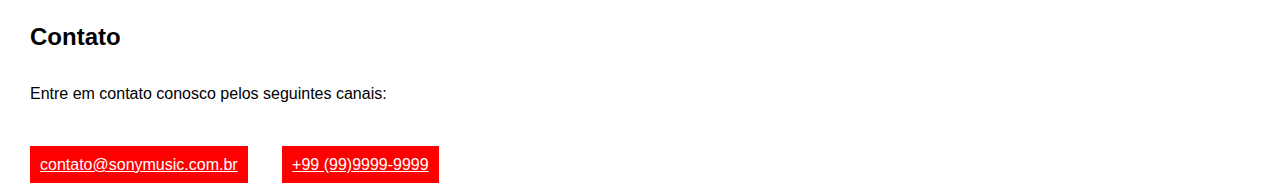
<file: Sony_Music/index.html>
<!DOCTYPE html>
<html lang="pt-br">
    <head>
        <meta charset="UTF-8">
        <meta name="viewport" content="width=device-width, initial-scale=1.0">
        <link rel="stylesheet" href="css/style.css">
        <title>Sony Music</title>
    </head>
    <body>
        <div class="container">
            <div class="menu">
                <ul>
                    <li><a href="">Quem Somos</a></li>
                    <li><a href="">Contato</a></li>
                </ul>
            </div>
            <img class="primeiraImg" src="assets/home.jpg" alt="">
            <div>
                <h1>Quem somos</h1>
                <p>A Sony Music Entertainment é uma companhia global de música com vasta gama de artistas locais e grandes estrelas internacionais.</p>
                <img class="segundaImg" src="assets/1.jpg" alt="">
                <p>A empresa possui grandioso catálogo que inclui algumas das gravações mais importantes da história.</p>
                <p>É a casa de gravadoras que representam música de todos os gêneros, incluindo Arista Nashville, Beach Street Records, Black Butter Records, BPG Music, Bystorm Entertainment, Century Media, Columbia Nashville, Columbia Records, Day 1, Descendant Records, Disruptor Records, Epic Records, Essential Records, Essential Worship, Flying Buddha, Fo Yo Soul Recordings, House of Iona Records, Insanity Records, Kemosabe Records, Latium Entertainment, Legacy Recordings, Louder Than Life, Masterworks, Masterworks Broadway, OKeh, Polo Ground Music, Portrait, RCA Inspiration, RCA Nashville, RCA Records, Relentless Records, Reunion Records, Sony Classical, Sony Music Latin, Star Time International, Syco Music, Vested in Culture e Volcano.</p>
                <p>Presente em mais de 40 países, a Sony Music Entertainment é uma subsidiária integral da Sony Corporation of America, com matriz na cidade de Nova Iorque.</p>
            </div>
            <div class="contato">
                <h2>Contato</h2>
                <p>Entre em contato conosco pelos seguintes canais:</p>
                <a href="mailto:contato@sonymusic.com.br">contato@sonymusic.com.br</a>
                <a href="tel=+99 (99)9999-9999">+99 (99)9999-9999</a>
            </div>
        </div>
    </body>
</html>
</file>
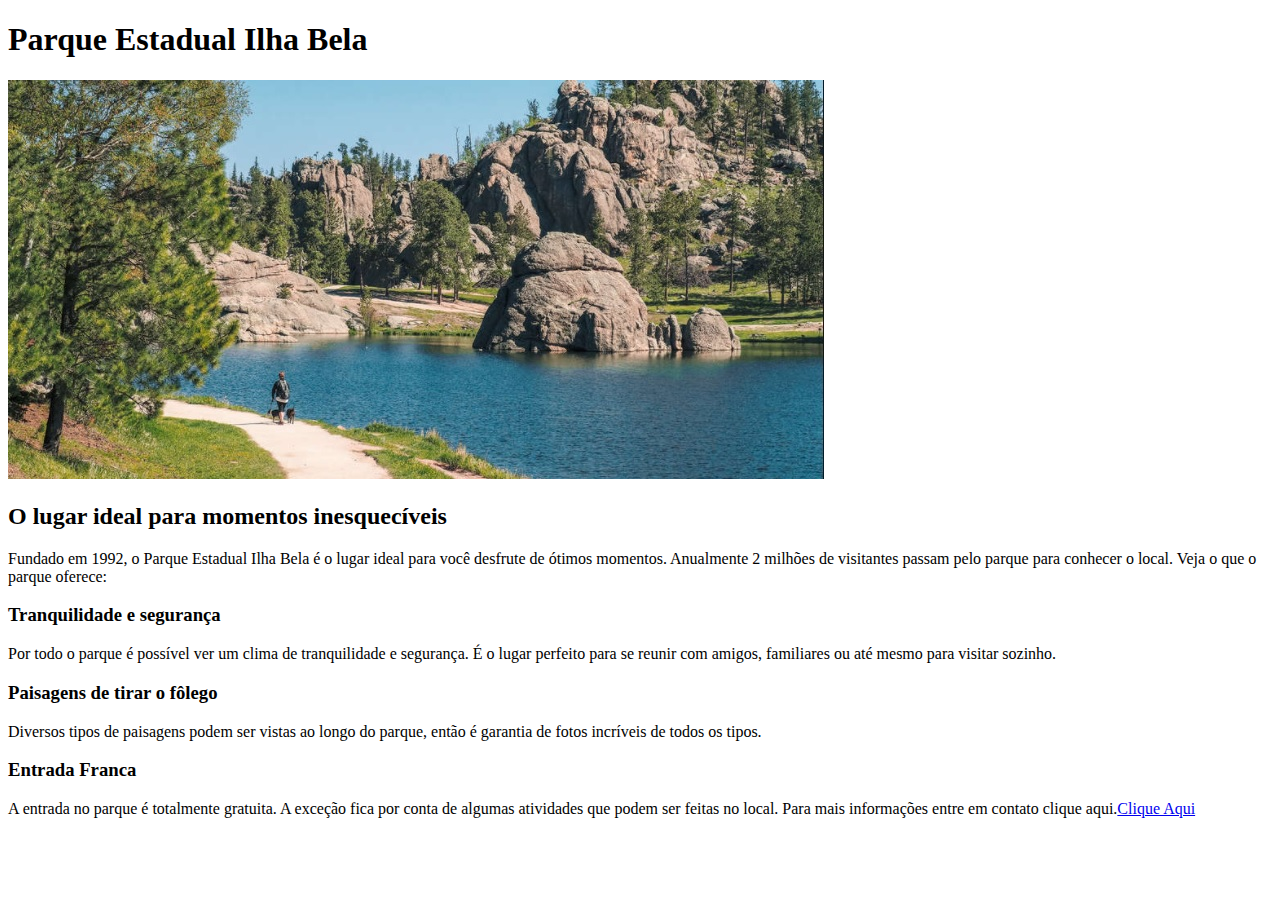
<file: Visite_Ilha_Bela/index.html>
<!DOCTYPE html>
<html lang="pt-br">
    <head>
        <meta name="viewport" content="width=device-width, initial-scale=1.0">
        <meta charset="UTF-8">
        <title>Parque Estadual Ilha Bela</title>
    </head>
    <body>
        <div>
            <h1>Parque Estadual Ilha Bela</h1>
            <img src="assets/parque-ilha-bela.jpg">
        </div>
        <div>
            <h2>O lugar ideal para momentos inesquecíveis</h2>
            <p>Fundado em 1992, o Parque Estadual Ilha Bela é o lugar ideal para você desfrute de ótimos momentos. Anualmente 2 milhões de visitantes passam pelo parque para conhecer o local. Veja o que o parque oferece:</p>
        </div>
        <div>
            <h3>Tranquilidade e segurança</h3>
            <p>Por todo o parque é possível ver um clima de tranquilidade e segurança. É o lugar perfeito para se reunir com amigos, familiares ou até mesmo para visitar sozinho.</p>
        </div>
        <div>
            <h3>Paisagens de tirar o fôlego</h3>
            <p>Diversos tipos de paisagens podem ser vistas ao longo do parque, então é garantia de fotos incríveis de todos os tipos.</p>
        </div>
        <div>
            <h3>Entrada Franca</h3>
            <p>A entrada no parque é totalmente gratuita. A exceção fica por conta de algumas atividades que podem ser feitas no local. Para mais informações entre em contato clique aqui.<a href="tel:+5521999999999">Clique Aqui</a></p>
        </div>
    </body>
</html>
</file>
<file: Barbearia/css/style.css>
div{
    text-align: center;
}

img{
    margin: 30px auto;
}

h1{
    width: 500px;
    line-height: 45px;
    color: rgb(95, 95, 95);
    border:3px solid gray;
    margin: 30px auto;
}
h2{
    width: 400px;
    font-size: 18px;
    color: gray;
    margin: 20px auto;
}
h3{
    width: 500px;
    font-weight: normal;
    line-height: 30px;
    color: gray;
    border-top:2px solid gray;
    border-bottom: 2px solid gray;
    padding: 15px auto;
    margin: 20px auto;
}

p{
    width: 480px;
    font-size: 14px;
    font-family: tahoma;
    line-height: 20px;
    color: gray;
    margin: 30px auto;
    text-align: justify;
}

span{
    font-weight: bold;
}

a{
    font-size: 20px;
    font-weight: bold;
    color: white;
    background-color: rgb(62, 167, 62);
    border-radius: 20px;
    padding: 10px;
}
</file>
<file: Cachorro/css/style.css>
* {
    font-family: 'Segoe UI', Tahoma, Geneva, Verdana, sans-serif;
}

body {
    width: 100%;
    background-color: black;
    margin: 0;
    display: flex;
    justify-content: center;
    align-items: center;
}

div {
    width: 600px;
    background-color: white;
    padding: 2%;
    text-align: center;
}

img {
    width: calc(80%);
    margin: 20px auto;

}

p {
    text-align: center;
    line-height: 20px;
}
</file>
<file: Cardapio/css/style.css>
* {
    padding: 0;
    margin: 0;
}

body {
    padding: 50px;
    box-sizing: border-box;
    font-family: sans-serif;
    font-size: 16px;
}

.container {
    position: relative;
    width: 500px;
    height: 200px;
    text-align: justify;
    padding: 30px;
}

.numero {
    width: 50px;
    height: 50px;
    border-radius: 50%;
    display: flex;
    align-items: center;
    justify-content: center;
    left: -20px;
    top: -20px;
}

h3 {
    text-align: justify;
    margin: 40px 0 20px 0;
}

.link {
    padding: 15px;
    bottom: -20px;
    right: 20px;
}

.container, .numero, .link {
    border: solid 1px red;
}

.numero, .link {
    color: yellow;
    background-color: red;
    position: absolute;
    font-weight: bold;
}
</file>
<file: Delivery/css/style.css>
* {
    margin: 0;
    padding: 0;
    box-sizing: border-box;
}

.container {
    font-family: 'Segoe UI', Tahoma, Geneva, Verdana, sans-serif;
    text-align: center;

}

.containerDois {
    max-width: 1000px;
    margin: 0 auto;
    padding: 20px;
    box-sizing: border-box;
    line-height: 25px;
    text-align: justify;
}

.menu {
    background-color: rgb(0, 162, 255);
    padding: 10px;
}

ul {
    list-style-type: none;
}

li {
    display: inline-block;
    margin-right: 30px;
}

.menu a {
    color: #fff;
    text-decoration: none;
    padding: 10px;
}

.primeiraImg, .segundaImg {
    width: 100%;
    padding: 20px;
    background-color: rgb(25, 95, 136);
    box-sizing: border-box;
    margin-bottom: 20px;
}

h2, h3, h4 {
    margin-bottom: 10px;
    text-align: justify;
}

p {
    margin-bottom: 25px;
}

.ultimoParagrafo {
    margin-bottom: 40px;
    text-align: justify;
}

.botao {
    background-color: rgb(0, 162, 255);
    color: #fff;
    text-decoration: none;
    padding: 15px 20px;
    margin-right: 20px;
    border-radius: 5px;
}
</file>
<file: Filme_Senhor_dos_Aneis/css/style.css>
* {
    margin: 0;
    padding: 0;
}

.container{
    font-family: 'Segoe UI', Tahoma, Geneva, Verdana, sans-serif;
    color: white;
    background-color: rgb(87, 2, 87);
    text-align: center;
    width: 100%;
    box-sizing: border-box;
    padding-bottom: 40px;
}

h1 {
    width: 100%;
    padding: 20px;
    background-color: rgb(36, 0, 36);
    margin-bottom: 50px;
}

h2 {
    margin-bottom: 35px;
}

img{
    width: 45%;
    margin-bottom: 35px;
    box-shadow: 15px 15px 15px 0px black;
}

p {
    line-height: 25px;
    margin-bottom: 25px;
}

span {
    padding: 15px;
    background-color: rgb(215, 105, 243);
    font-weight: bold;
}
</file>
<file: Imobiliaria/css/style.css>
div {
    font-size: 18px;
    font-family: tahoma;
    text-align: center;
    padding: 30px;
    margin: 0px;
}

.inicio{
    
    background-color: aquamarine;
    height: auto;
    width: auto;
}

.pInicio{
    line-height: 10px;
    margin: 10px auto;
}

.aInicio{
    text-decoration: none;
    border-bottom: 2px solid black;
    margin: auto 20px;
}

.banner{
    height: auto;
    width: auto;
    margin: 50px auto;
    padding: 0px;
}

.apresentação{
    line-height: 25px;
    text-align: center;
    height: auto;
    width: 800px;
    margin: 10px auto;
}

.imgApresentação{
    margin-top: 15px;
    height: 200px;
    width: 300px;
}

.serviços{
    background-color: rgb(0, 132, 255);
    color: white;
    height: auto;
    width: auto;
    margin: 25px auto;
}

.pServiços{
    text-align: center;
    line-height: 42px;
    width: 700px;
    margin: 40px auto;
}

.ulServiços{
    font-size: 22px;
    text-align: left;
    line-height: 42px;
    width: 140px;
    margin: 40px auto;
}


.corretores{
    line-height: 25px;
    height: auto;
    width: 830px;
    margin: 10px auto;
}

.imgCorretores{
    height: 200px;
    width: 300px;
}

.aCorretores{
    margin: auto 5px;
}

.contato{
    background-color: rgb(0, 132, 255);
    color: white;
    height: auto;
    width: auto;
}

.pContato{
    line-height: 25px;
    background-color: black;
    color: white;
    padding: 15px;
    margin: 30px auto;
}

.aContato{
    line-height: 25px;
    display: inline-block;
    background-color: white;
    font-weight: bold;
    color: blue;
    border-radius: 5px; 
    padding: 5px 10px; 
    margin: 10px auto;
}

.olContato{
    width: 250px;
    margin: 15px auto;
    text-align: left;
}

h1{
    margin-bottom: 15px;
}

h2{
    margin-top: 15px;
    font-size: 20px;
    font-weight: normal;
    color: blue;
}

h3{
    font-size: 26px;
}

.azul{
    color: blue;
    font-weight: bold;
}
.amarelo{
    color: yellow;
    font-weight: bold;
}

iframe{
    height: 500px;
    width: 1300px;
}

body{
    margin: 0px;
}
</file>
<file: Livro_A_Era_Artificial/Css/style.css>
* {
    margin: 0;
    padding: 0;
    font-family: Tahoma, sans-serif;
}

div {
    border-bottom: 1px solid #d5d5d5;
    text-align: center;
    margin: 15px auto 30px auto;
    padding: 50px;
}

h1, h2, h3 {
    margin: 20px 0px;
}

img {
    width: 190px;
}

a {
    border-radius: 25px;
    padding: 10px 45px;
    background-color: #49b970;
    font-weight: bold;
    color: white;
    text-decoration: none;
    display: inline-block; 
    margin-bottom: 20px; 
}

p {
    width: 930px;
    margin: 20px auto 30px auto;
    text-align: center;
    line-height: 25px;
}

span {
    font-weight: bold;
}
</file>
<file: Padaria/css/style.css>
body {
    font-family: 'Segoe UI', Tahoma, Geneva, Verdana, sans-serif;
}

div {
    max-width: 900px;
    margin: 0 auto; 
    padding: 20px;
    text-align: center;
}


ul {
    list-style-type: none;
    padding: 0; 
    border-bottom: 2px solid chocolate; 
    padding-bottom: 30px; 
}

a {
    margin: 0 20px; 
}

.menu {
    display: flex;
    justify-content: center;
}

h2 {
    color: chocolate;
}

h1, h2, h3, h4 {
    font-weight: bold;
}

#produtos {
    background-color: chocolate;
    color: white; 
    padding: 20px; 
    margin-top: 20px; /
}

p, ul {
    line-height: 1.6; 
}

span {
    font-weight: bold;
}

img {
    max-width: 100%;
    height: auto;
}
</file>
<file: Pokemon/css/style.css>
* {
    margin: 0;
    padding: 0;
    box-sizing: border-box;
}

body {
    font-family: sans-serif;
    width: 100%;
}

.container {
    max-width: 100%;
    margin: 0 auto;
    padding: 50px;
    box-sizing: border-box;
}

.containerP {
    background-color: #f97100;
    color: #fff;
    text-align: center;
    padding: 15px 0;
}

.capa {
    width: 100%;
    padding: 10px;
    background-color: red;
    margin-bottom: 40px;
}

h1, h2 {
    text-align: center;
    margin-bottom: 20px;
}

.inicio {
    text-align: justify;
    margin-bottom: 40px;
}

.inicioP {
    margin-bottom: 20px;
    line-height: 25px;
}

.alinhamentoCards {
    display: flex;
    justify-content: center;
    gap: 200px;
    margin-bottom: 40px;
}

.cards {
    width: 300px;
    background-color: #ffb500;
    padding: 20px;
    text-align: justify;
    border-radius: 10px;
    box-shadow: inset 0 0 15px 15px #ed8317;
}

.cardCorTexto {
    color: #fff;
    margin-bottom: 15px;
}

.imgCards {
    width: 150px;
    height: 150px;
    margin: 5px 0px 15px 60px;
}

ul {
    margin: 0 15px 0 30px;
    line-height: 25px;
}

.finalP {
    text-align: center;
    margin-bottom: 20px;
}

.final {
    display: flex;
    justify-content: center;
    gap: 20px;
    overflow-x: auto;
    overflow-y: auto; 
}

.imgFinal {
    width: 300px;
    height: 300px;
    object-fit: cover;
    border-radius: 10px;
    margin-bottom: 10px;
    box-shadow: 10px 10px 10px;
}
</file>
<file: Sony_Music/css/style.css>
* {
    margin: 0;
    padding: 0;
}

.container {
    font-family: 'Segoe UI', Tahoma, Geneva, Verdana, sans-serif;
    width: 100%;
    padding: 0 30px;
    box-sizing: border-box;
    text-align: justify;
}

.menu {
    padding: 20px;
    background-color: red;
}

ul {
    list-style-type: none;
    display: flex;
    justify-content: center;
}

ul a {
    margin-left: 50px;
    text-decoration: none;
    color: white;
}

.primeiraImg, .segundaImg {
    width: 100%;
    padding: 20px;
    box-sizing: border-box;
    background-color: brown;
}

.primeiraImg {
    height: 50vh;
}

.segundaImg {
    height: 80vh;
}

h1, h2 {
    margin: 30px auto;
}

p {
    margin: 15px auto;
    line-height: 25px;
}

.contato a {
    margin-right: 30px;
    color: white;
    padding: 10px;
    background-color: red;
    border: 1px;
}

.contato p {
    margin-bottom: 50px;
}
</file>
